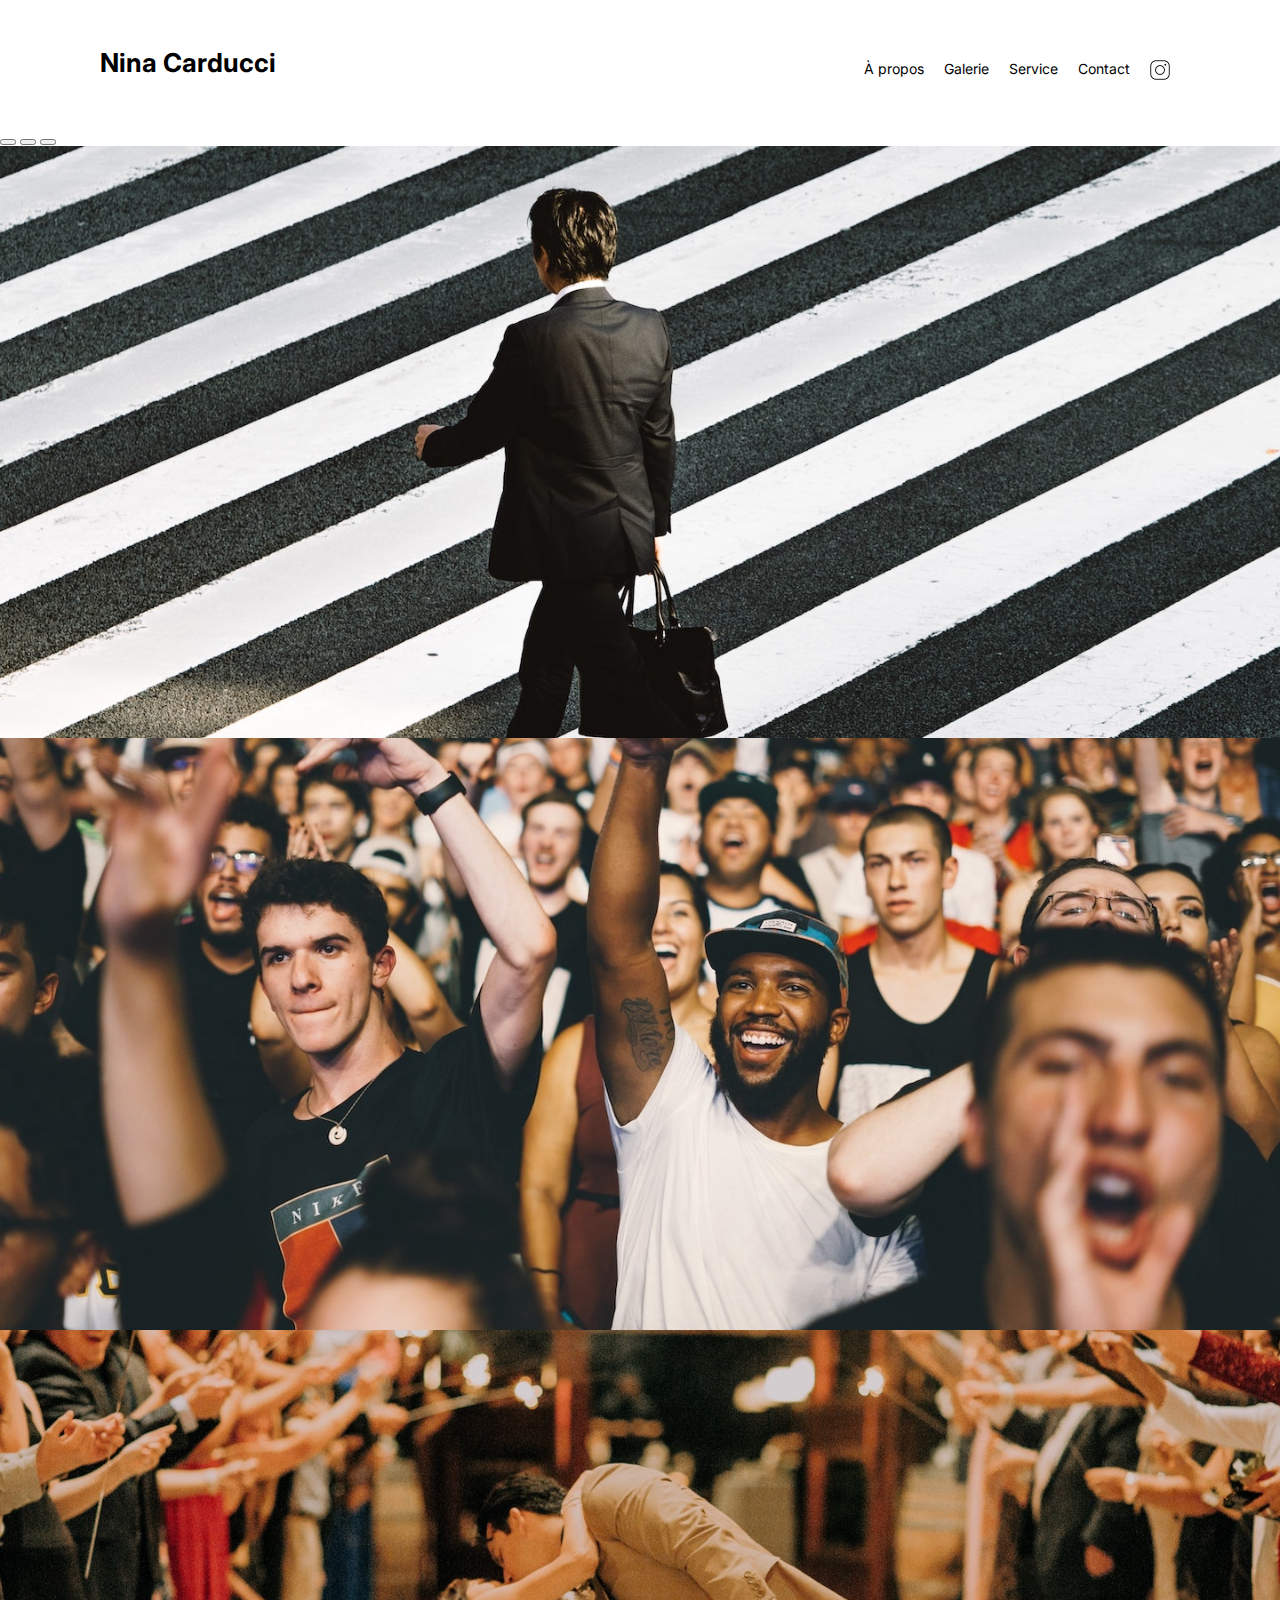
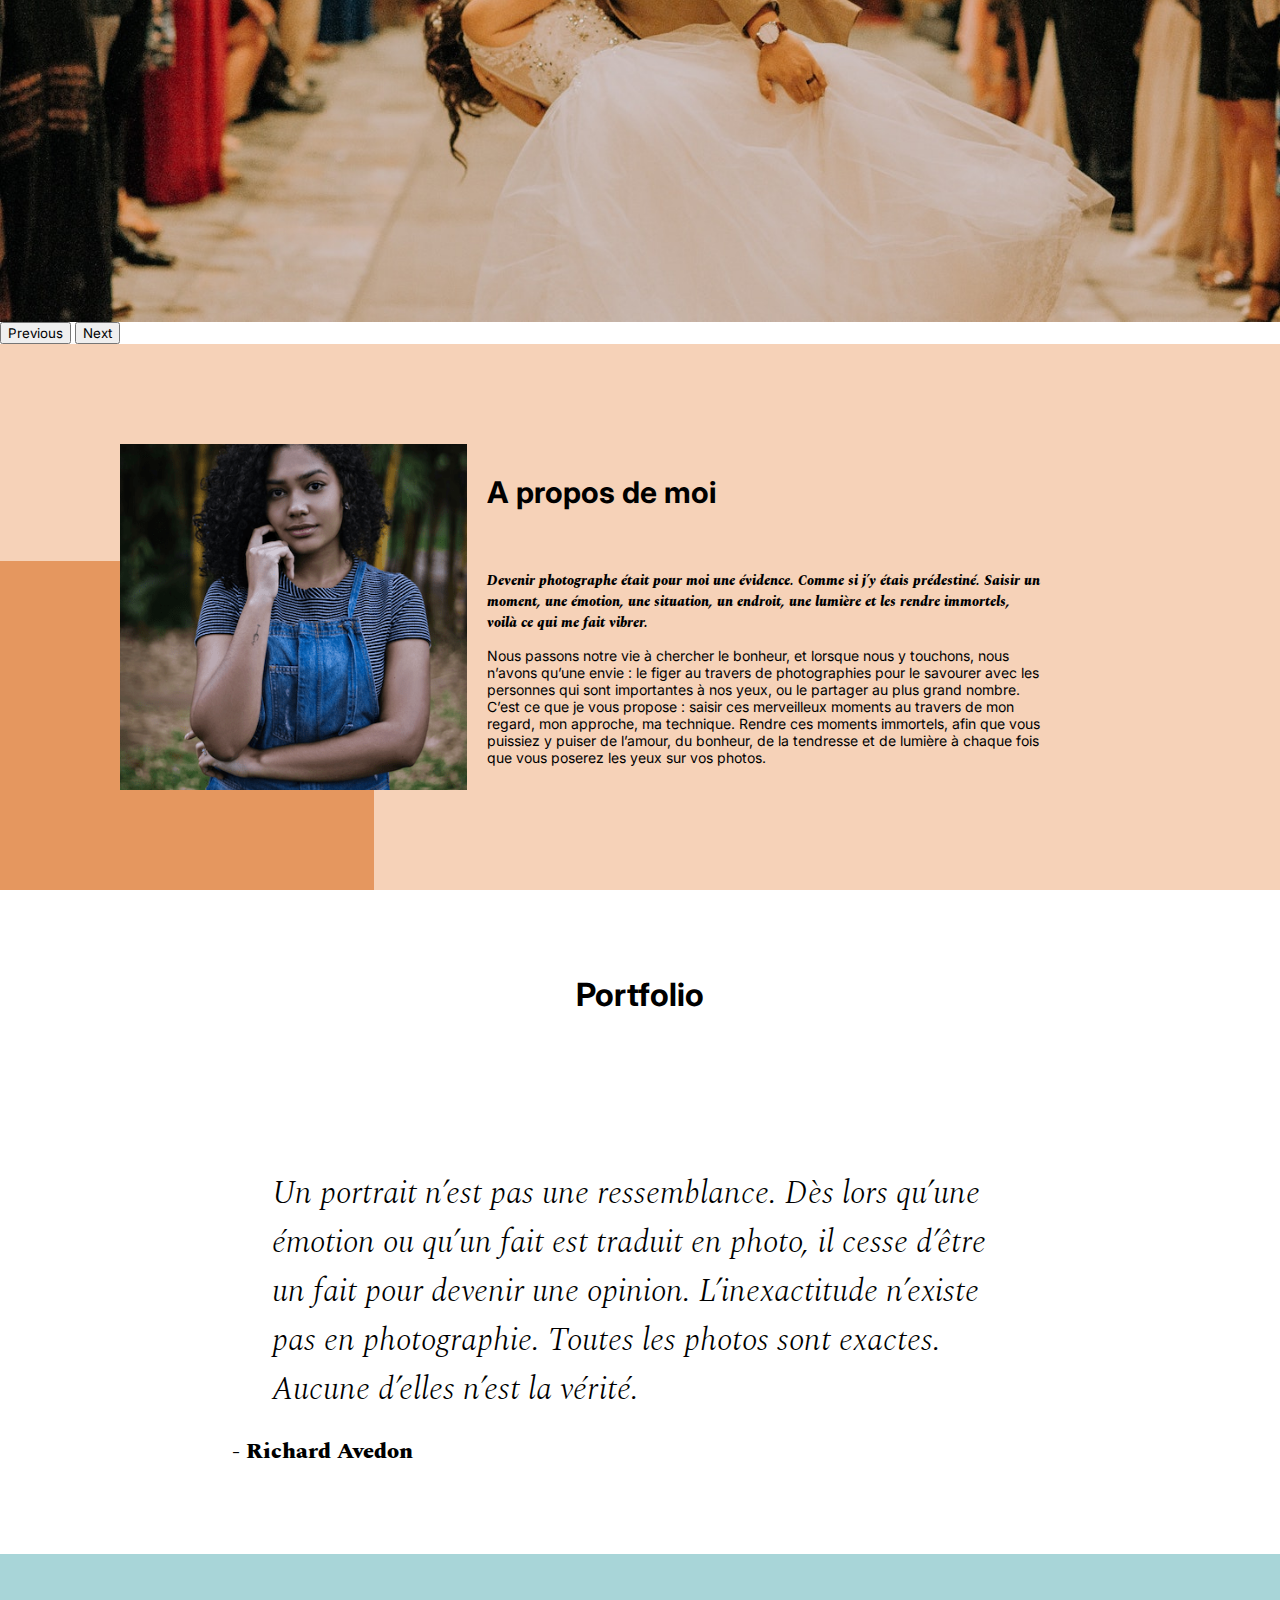
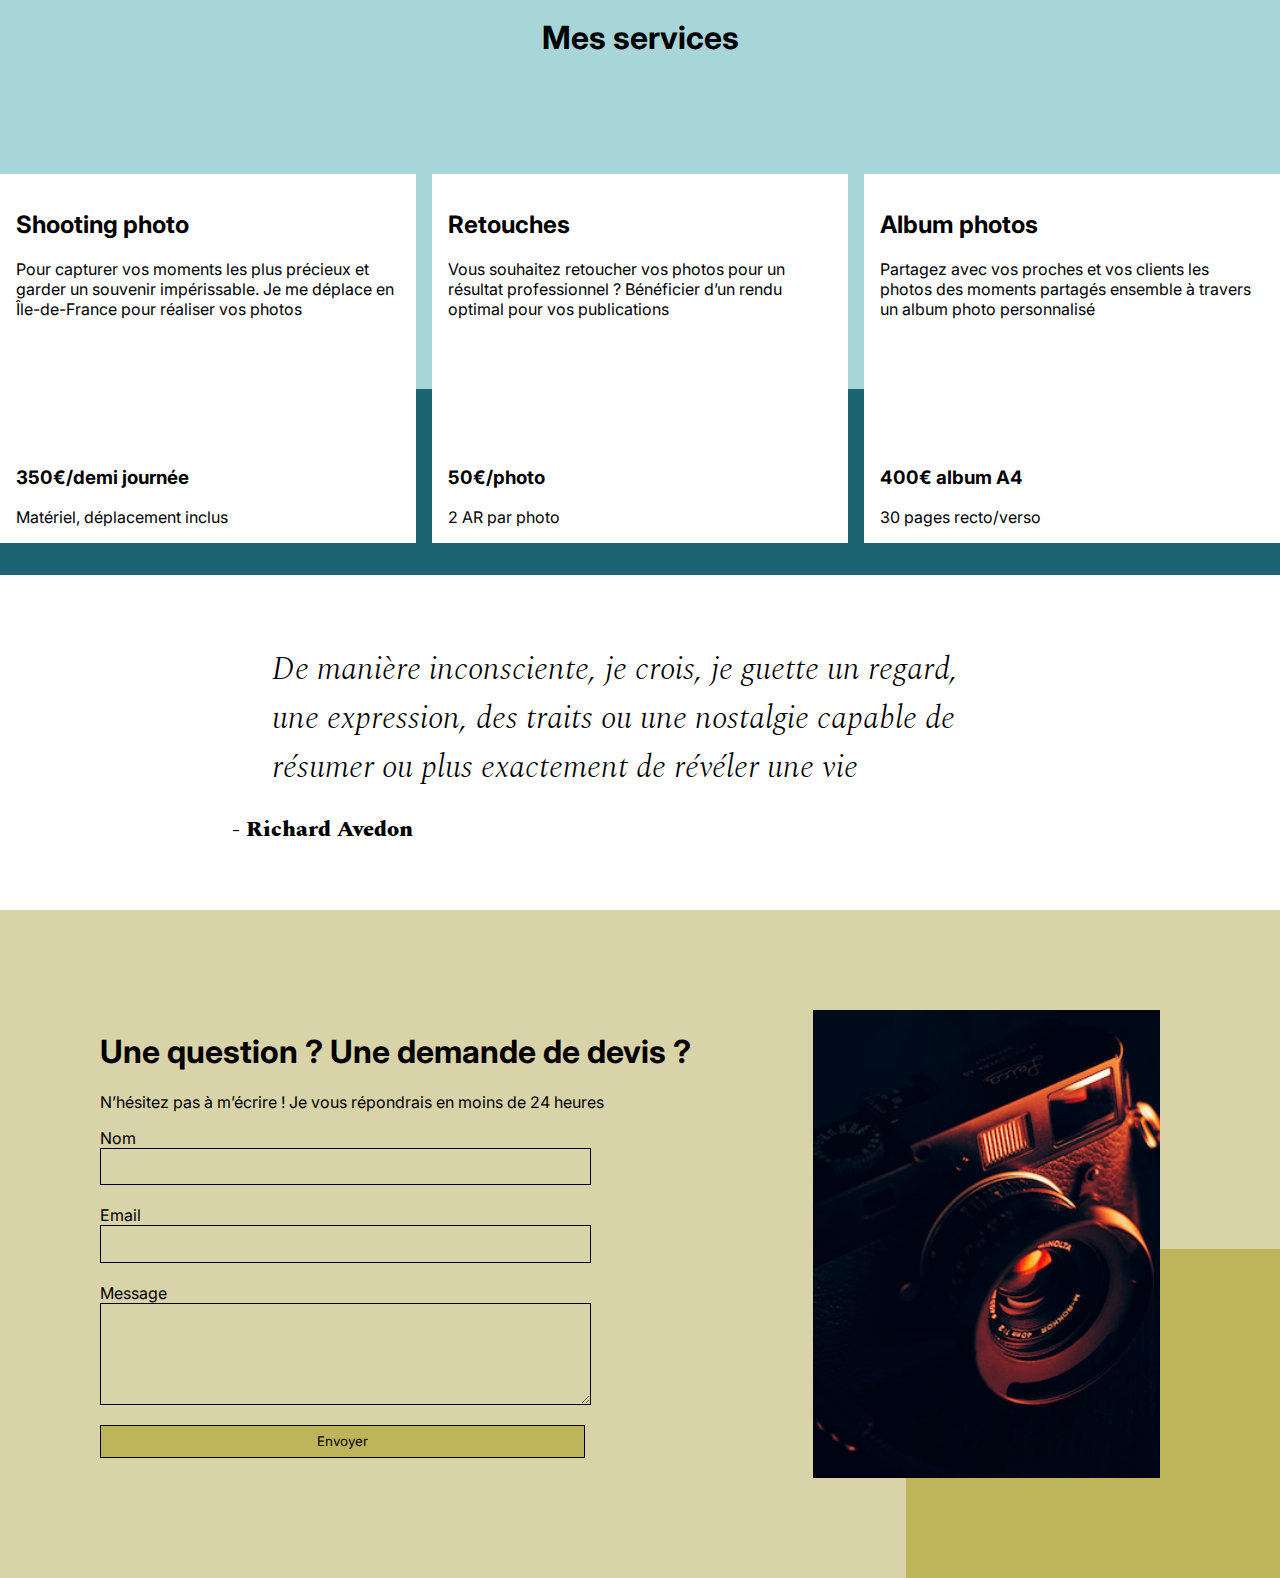
<file: index.html>
<!DOCTYPE html>
<html lang="fr">
  <head>
    <title>Nina Carducci - Photographe Bordeaux</title>
    <meta name="title" content="Nina Carducci - Photographe Bordeaux" />
    <meta
      name="description"
      content="Nina Carducci - Photographe professionnelle à Bordeaux"
    />
    <meta property="og:type" content="website" />
    <meta property="og:url" content="https://metatags.io/" />
    <meta property="og:title" content="Nina Carducci - Photographe Bordeaux" />
    <meta
      property="og:description"
      content="Nina Carducci - Photographe professionnelle à Bordeaux"
    />
    <meta
      property="og:image"
      content="https://metatags.io/images/meta-tags.png"
    />
    <meta property="twitter:card" content="summary_large_image" />
    <meta property="twitter:url" content="https://metatags.io/" />
    <meta
      property="twitter:title"
      content="Nina Carducci - Photographe Bordeaux"
    />
    <meta
      property="twitter:description"
      content="Nina Carducci - Photographe professionnelle à Bordeaux"
    />
    <meta
      property="twitter:image"
      content="https://metatags.io/images/meta-tags.png"
    />
    <meta charset="UTF-8" />
    <meta name="viewport" content="width=device-width, initial-scale=1.0" />
    <link rel="stylesheet" href="https://cdn.jsdelivr.net/npm/bootstrap@5.2.3/dist/css/bootstrap.min.css" integrity="sha384-rbsA2VBKQhggwzxH7pPCaAqO46MgnOM80zW1RWuH61DGLwZJEdK2Kadq2F9CUG65" crossorigin="anonymous">
    <link rel="stylesheet" href="./assets/style.min.css" />
    <link
      href="https://fonts.googleapis.com/css2?family=Inter&family=Spectral:ital,wght@0,400;1,300;1,400;1,800&display=swap"
      rel="stylesheet"
    />
    <script type="application/ld+json">
      {
      "@context": "http://schema.org",
      "@type": "LocalBusiness",
      "name": "Nina Carducci, photographe",
      "image": "https://nina-carducci.github.io/assets/images/nina.png",
      "url":"https://nina-carducci.github.io/",
      "priceRange": "50€ - 400€",
      "telephone": "0556677889",
      "address": {
      "@type": "PostalAddress",
      "streetAddress": "68 avenue Alsace-Lorraine",
      "addressLocality": "Bordeaux",
      "addressCountry": "FR",
      "postalCode": "33200"
      },
      "openingHoursSpecification": {
        "@type": "OpeningHoursSpecification",
        "dayOfWeek": {
          "@type": "DayOfWeek",
          "name": "Lundi, mardi, mercredi, jeudi, vendredi"
        },
        "opens": "10:00",
        "closes": "19:00"
        }
      }
      </script>
  </head>
  <body>
    <header>
      <div class="top-header">
        <h1 class="name">Nina Carducci</h1>
        <nav class="nav">
          <ul>
            <li><a href="#about">À propos</a></li>
            <li><a href="#gallery">Galerie</a></li>
            <li><a href="#services">Service</a></li>
            <li><a href="#contact">Contact</a></li>
            <li>
              <a
                class="social-link"
                href="https://www.instagram.com/ninacarducci.photo/?hl=fr"
                target="_blank"
              >
                <img
                  class="image"
                  loading="lazy"
                  src="assets/images/instagram.AVIF"
                  alt="logo Instagram"
              /></a>
            </li>
          </ul>
        </nav>
      </div>
    </header>
    <main>
      <article id="header">
        <div
          id="carouselExampleIndicators"
          class="carousel slide"
          data-bs-ride="carousel"
        >
          <div class="carousel-indicators">
            <button
              type="button"
              data-bs-target="#carouselExampleIndicators"
              data-bs-slide-to="0"
              class="active"
              aria-current="true"
              aria-label="Slide 1"
            ></button>
            <button
              type="button"
              data-bs-target="#carouselExampleIndicators"
              data-bs-slide-to="1"
              aria-label="Slide 2"
            ></button>
            <button
              type="button"
              data-bs-target="#carouselExampleIndicators"
              data-bs-slide-to="2"
              aria-label="Slide 3"
            ></button>
          </div>
          <div class="carousel-inner">
            <div class="carousel-item active">
              <img
                loading="eager"
                src="./assets/images/slider/man-walking.AVIF"
                class="image"
                alt="man crossing a street"
              />
            </div>
            <div class="carousel-item">
              <img
                loading="lazy"
                src="./assets/images/slider/crowd.AVIF"
                class="image"
                alt="supporters crowd"
              />
            </div>
            <div class="carousel-item">
              <img
                loading="lazy"
                src="./assets/images/slider/couple-kissing.AVIF"
                class="image"
                alt="married couple kissing"
              />
            </div>
          </div>
          <button
            class="carousel-control-prev"
            type="button"
            data-bs-target="#carouselExampleIndicators"
            data-bs-slide="prev"
          >
            <span class="carousel-control-prev-icon" aria-hidden="true"></span>
            <span class="visually-hidden">Previous</span>
          </button>
          <button
            class="carousel-control-next"
            type="button"
            data-bs-target="#carouselExampleIndicators"
            data-bs-slide="next"
          >
            <span class="carousel-control-next-icon" aria-hidden="true"></span>
            <span class="visually-hidden">Next</span>
          </button>
        </div>
      </article>
      <article id="about">
        <div class="picture left">
          <img
            class="image"
            loading="lazy"
            alt="Nina Carducci portrait"
            src="./assets/images/nina.AVIF"
          />
        </div>
        <div id="about-me">
          <h1 class="about-me-title">A propos de moi</h1>
          <p class="about-me-introduction">
            Devenir photographe était pour moi une évidence. Comme si j’y étais
            prédestiné. Saisir un moment, une émotion, une situation, un
            endroit, une lumière et les rendre immortels, voilà ce qui me fait
            vibrer.
          </p>
          <p>
            Nous passons notre vie à chercher le bonheur, et lorsque nous y
            touchons, nous n’avons qu’une envie : le figer au travers de
            photographies pour le savourer avec les personnes qui sont
            importantes à nos yeux, ou le partager au plus grand nombre. C’est
            ce que je vous propose : saisir ces merveilleux moments au travers
            de mon regard, mon approche, ma technique. Rendre ces moments
            immortels, afin que vous puissiez y puiser de l’amour, du bonheur,
            de la tendresse et de lumière à chaque fois que vous poserez les
            yeux sur vos photos.
          </p>
        </div>
      </article>
      <article id="gallery">
        <h1 class="title">Portfolio</h1>
        <div class="container py-3">
          <div class="gallery" style="display: none">
            <img
              loading="lazy"
              data-gallery-tag="Concert"
              class="gallery-item"
              src="./assets/images/gallery/concerts/concert.AVIF"
              alt="concert"
            />
            <img
              loading="lazy"
              data-gallery-tag="Entreprises"
              class="gallery-item"
              src="./assets/images/gallery/entreprise/gentleman.AVIF"
              alt="elegant man"
            />
            <img
              loading="lazy"
              data-gallery-tag="Entreprises"
              class="gallery-item"
              src="./assets/images/gallery/entreprise/smiling-woman.AVIF"
              alt="smiling woman"
            />
            <img
              loading="lazy"
              data-gallery-tag="Mariages"
              class="gallery-item"
              src="./assets/images/gallery/mariage/hands.AVIF"
              alt="hands touching"
            />
            <img
              loading="lazy"
              data-gallery-tag="Portrait"
              class="gallery-item"
              src="./assets/images/gallery/portraits/face.AVIF"
              alt="face with closed eyes"
            />
            <img
              loading="lazy"
              data-gallery-tag="Mariages"
              class="gallery-item"
              src="./assets/images/gallery/mariage/couple.AVIF"
              alt="married couple holding hands"
            />
            <img
              loading="lazy"
              data-gallery-tag="Portrait"
              class="gallery-item"
              src="./assets/images/gallery/portraits/woman-with-glasses.AVIF"
              alt="woman with glasses"
            />
            <img
              loading="lazy"
              data-gallery-tag="Concert"
              class="gallery-item"
              src="./assets/images/gallery/concerts/singer.AVIF"
              alt="singer on stage"
            />
            <img
              loading="lazy"
              data-gallery-tag="Entreprises"
              class="gallery-item"
              src="./assets/images/gallery/entreprise/laughing-woman.AVIF"
              alt="woman laughing"
            />
          </div>
        </div>
        <div class="quote">
          <figure>
            <blockquote>
              <h1 class="quote-text">
                Un portrait n’est pas une ressemblance. Dès lors qu’une émotion
                ou qu’un fait est traduit en photo, il cesse d’être un fait pour
                devenir une opinion. L’inexactitude n’existe pas en
                photographie. Toutes les photos sont exactes. Aucune d’elles
                n’est la vérité.
              </h1>
            </blockquote>
            <figcaption class="quote-author">- Richard Avedon</figcaption>
          </figure>
        </div>
      </article>
      <article id="services">
        <h1 class="title">Mes services</h1>
        <div class="container">
          <div class="service">
            <div class="service-description">
              <h2>Shooting photo</h2>
              <p>
                Pour capturer vos moments les plus précieux et garder un
                souvenir impérissable. Je me déplace en Île-de-France pour
                réaliser vos photos
              </p>
            </div>
            <div class="service-description">
              <h3>350€/demi journée</h3>
              <span>Matériel, déplacement inclus</span>
            </div>
          </div>
          <div class="service">
            <div class="service-description">
              <h2>Retouches</h2>
              <p>
                Vous souhaitez retoucher vos photos pour un résultat
                professionnel ? Bénéficier d’un rendu optimal pour vos
                publications
              </p>
            </div>
            <div class="service-description">
              <h3>50€/photo</h3>
              <span>2 AR par photo</span>
            </div>
          </div>
          <div class="service">
            <div class="service-description">
              <h2>Album photos</h2>
              <p>
                Partagez avec vos proches et vos clients les photos des moments
                partagés ensemble à travers un album photo personnalisé
              </p>
            </div>
            <div class="service-description">
              <h3>400€ album A4</h3>
              <span>30 pages recto/verso</span>
            </div>
          </div>
        </div>
      </article>
      <article class="quote">
        <figure>
          <blockquote>
            <h1 class="quote-text">
              De manière inconsciente, je crois, je guette un regard, une
              expression, des traits ou une nostalgie capable de résumer ou plus
              exactement de révéler une vie
            </h1>
          </blockquote>
          <figcaption class="quote-author">- Richard Avedon</figcaption>
        </figure>
      </article>
      <article id="contact">
        <div class="container">
          <div class="form-container">
            <h1>Une question ? Une demande de devis ?</h1>
            <p>
              N’hésitez pas à m’écrire ! Je vous répondrais en moins de 24
              heures
            </p>
            <form action="" method="post">
              <label for="nom">Nom</label>
              <input type="text" name="nom" id="nom" />
              <label for="email">Email</label>
              <input type="email" name="email" id="email" />
              <label for="message">Message</label>
              <textarea
                name="message"
                id="message"
                cols="30"
                rows="10"
              ></textarea>
              <input type="submit" value="Envoyer" />
            </form>
        </div>
        <div class="picture right">
          <img 
          class="image"
          loading="lazy" src="./assets/images/camera.AVIF" alt="camera" />
        </div>
      </article>
    </main>
    <footer></footer>
    <script src="https://cdn.jsdelivr.net/npm/bootstrap@5.2.3/dist/js/bootstrap.min.js" integrity="sha384-cuYeSxntonz0PPNlHhBs68uyIAVpIIOZZ5JqeqvYYIcEL727kskC66kF92t6Xl2V" crossorigin="anonymous"></script>
    <script src="https://cdn.jsdelivr.net/npm/bootstrap@5.2.3/dist/js/bootstrap.bundle.min.js" integrity="sha384-kenU1KFdBIe4zVF0s0G1M5b4hcpxyD9F7jL+jjXkk+Q2h455rYXK/7HAuoJl+0I4" crossorigin="anonymous"></script>
    <script src="https://code.jquery.com/jquery-3.7.1.min.js" integrity="sha256-/JqT3SQfawRcv/BIHPThkBvs0OEvtFFmqPF/lYI/Cxo=" crossorigin="anonymous"></script>
    <script async src="./assets/maugallery.js"></script>
    <script async src="./assets/scripts.js"></script>
  </body>
</html>
</file>
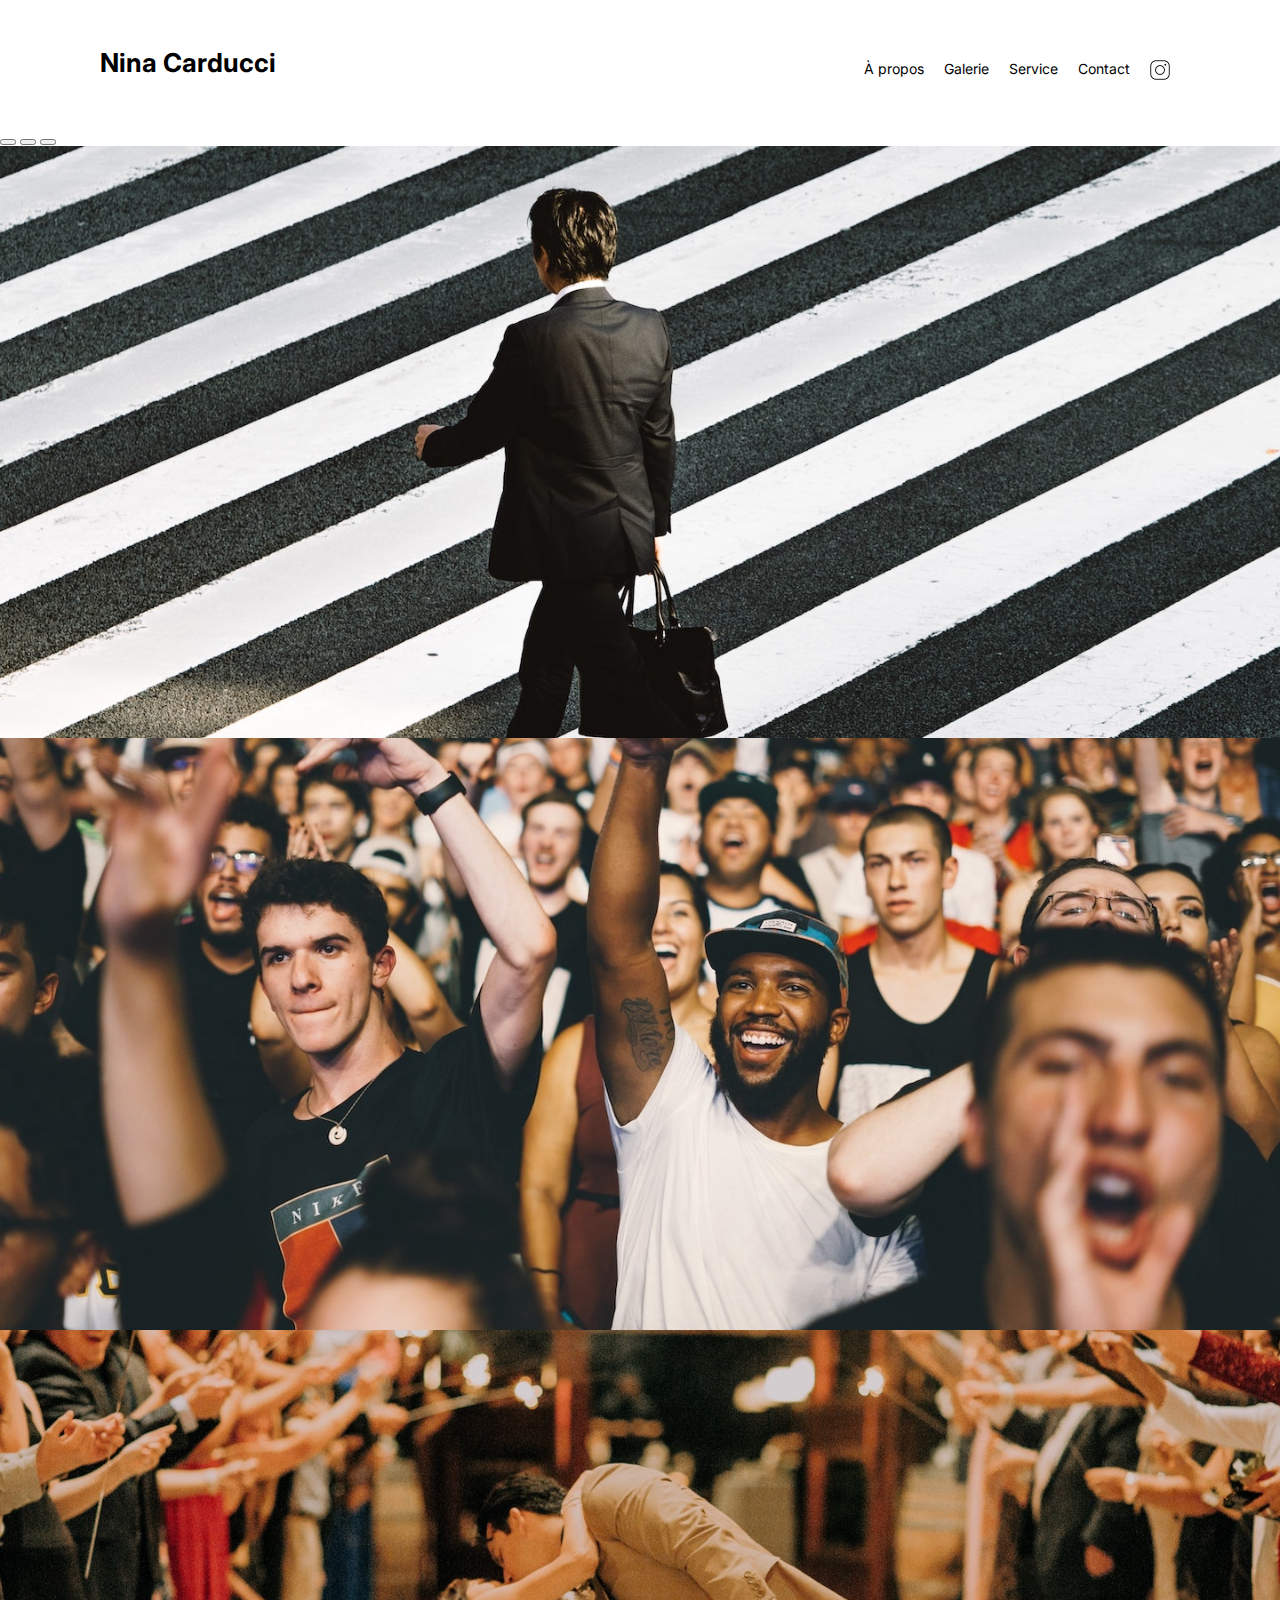
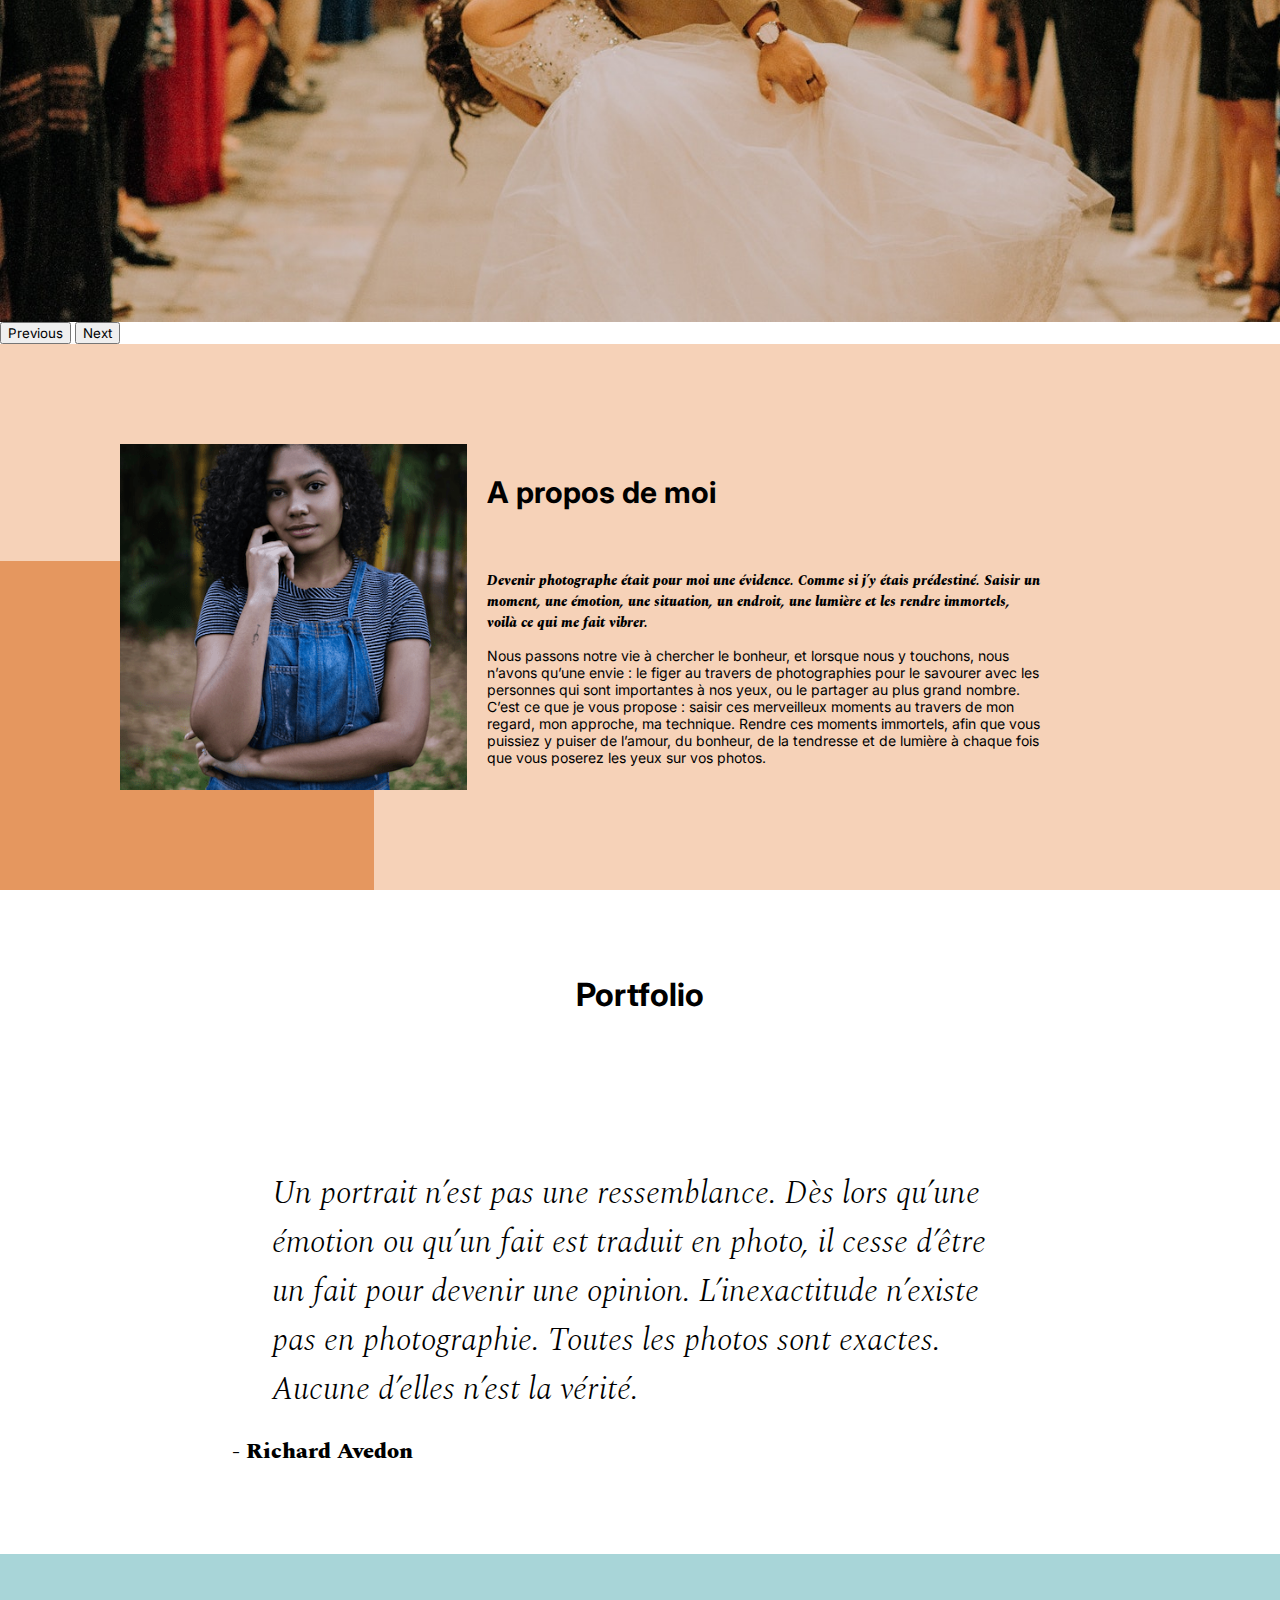
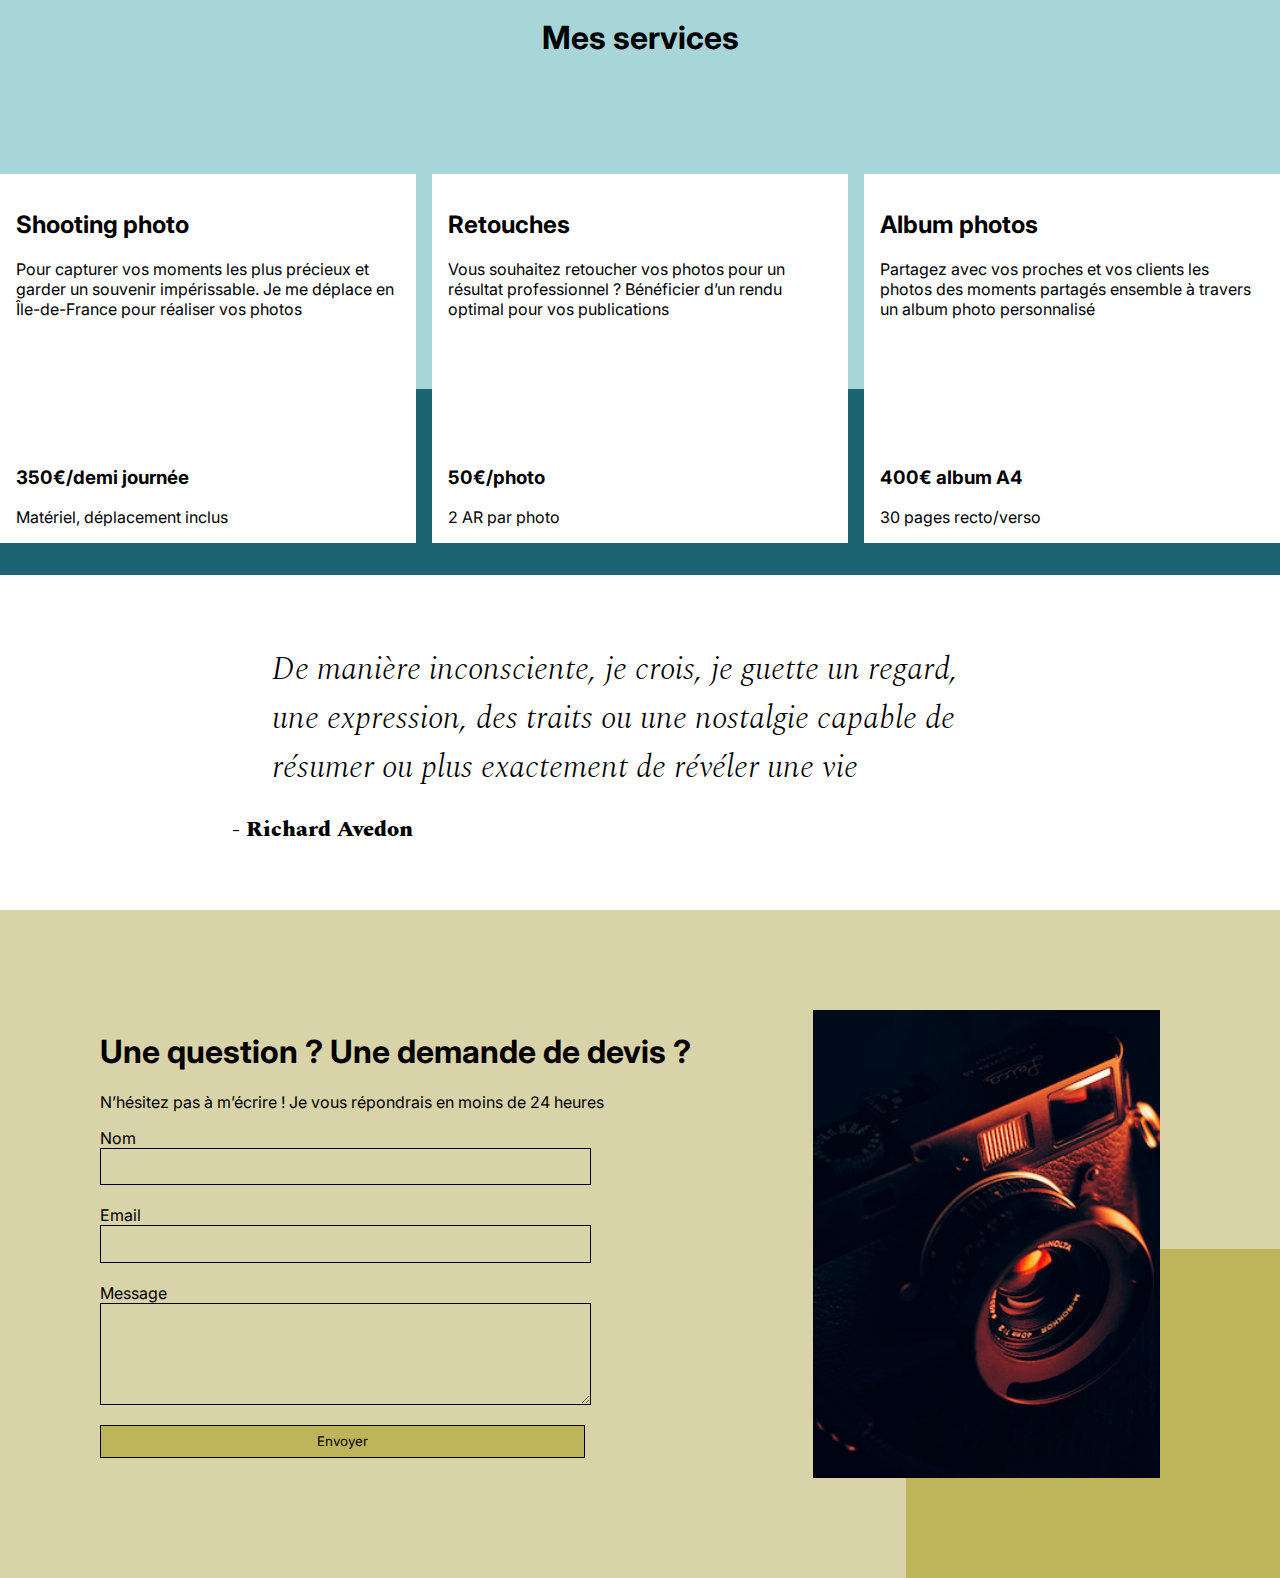
<file: index.min.html>
<!doctypehtml><html lang="fr"><title>Nina Carducci - Photographe Bordeaux</title><meta content="Nina Carducci - Photographe Bordeaux"name="title"><meta content="Nina Carducci - Photographe professionnelle à Bordeaux"name="description"><meta content="website"property="og:type"><meta content="https://metatags.io/"property="og:url"><meta content="Nina Carducci - Photographe Bordeaux"property="og:title"><meta content="Nina Carducci - Photographe professionnelle à Bordeaux"property="og:description"><meta content="https://metatags.io/images/meta-tags.png"property="og:image"><meta content="summary_large_image"property="twitter:card"><meta content="https://metatags.io/"property="twitter:url"><meta content="Nina Carducci - Photographe Bordeaux"property="twitter:title"><meta content="Nina Carducci - Photographe professionnelle à Bordeaux"property="twitter:description"><meta content="https://metatags.io/images/meta-tags.png"property="twitter:image"><meta charset="UTF-8"><meta content="width=device-width,initial-scale=1"name="viewport"><link href="https://cdn.jsdelivr.net/npm/bootstrap@5.2.3/dist/css/bootstrap.min.css"rel="stylesheet"crossorigin="anonymous"integrity="sha384-rbsA2VBKQhggwzxH7pPCaAqO46MgnOM80zW1RWuH61DGLwZJEdK2Kadq2F9CUG65"><link href="./assets/style.min.css"rel="stylesheet"><link href="https://fonts.googleapis.com/css2?family=Inter&family=Spectral:ital,wght@0,400;1,300;1,400;1,800&display=swap"rel="stylesheet"><script type="application/ld+json">{
    "@context": "http://schema.org",
    "@type": "LocalBusiness",
    "name": "Nina Carducci, photographe",
    "image": "https://nina-carducci.github.io/assets/images/nina.png",
    "url":"https://nina-carducci.github.io/",
    "priceRange": "50€ - 400€",
    "telephone": "0556677889",
    "address": {
    "@type": "PostalAddress",
    "streetAddress": "68 avenue Alsace-Lorraine",
    "addressLocality": "Bordeaux",
    "addressCountry": "FR",
    "postalCode": "33200"
    },
    "openingHoursSpecification": {
      "@type": "OpeningHoursSpecification",
      "dayOfWeek": {
        "@type": "DayOfWeek",
        "name": "Lundi, mardi, mercredi, jeudi, vendredi"
      },
      "opens": "10:00",
      "closes": "19:00"
      }
    }</script><header><div class="top-header"><h1 class="name">Nina Carducci</h1><nav class="nav"><ul><li><a href="#about">À propos</a><li><a href="#gallery">Galerie</a><li><a href="#services">Service</a><li><a href="#contact">Contact</a><li><a href="https://www.instagram.com/ninacarducci.photo/?hl=fr"class="social-link"target="_blank"><img alt="logo Instagram"class="image"loading="lazy"src="assets/images/instagram.AVIF"></a></ul></nav></div></header><main><article id="header"><div class="carousel slide"data-bs-ride="carousel"id="carouselExampleIndicators"><div class="carousel-indicators"><button data-bs-target="#carouselExampleIndicators"type="button"aria-label="Slide 1"data-bs-slide-to="0"aria-current="true"class="active"></button> <button data-bs-target="#carouselExampleIndicators"type="button"aria-label="Slide 2"data-bs-slide-to="1"></button> <button data-bs-target="#carouselExampleIndicators"type="button"aria-label="Slide 3"data-bs-slide-to="2"></button></div><div class="carousel-inner"><div class="carousel-item active"><img alt="man crossing a street"class="image"loading="eager"src="./assets/images/slider/man-walking.AVIF"></div><div class="carousel-item"><img alt="supporters crowd"class="image"loading="lazy"src="./assets/images/slider/crowd.AVIF"></div><div class="carousel-item"><img alt="married couple kissing"class="image"loading="lazy"src="./assets/images/slider/couple-kissing.AVIF"></div></div><button data-bs-target="#carouselExampleIndicators"type="button"class="carousel-control-prev"data-bs-slide="prev"><span class="carousel-control-prev-icon"aria-hidden="true"></span> <span class="visually-hidden">Previous</span></button> <button data-bs-target="#carouselExampleIndicators"type="button"class="carousel-control-next"data-bs-slide="next"><span class="carousel-control-next-icon"aria-hidden="true"></span> <span class="visually-hidden">Next</span></button></div></article><article id="about"><div class="picture left"><img alt="Nina Carducci portrait"class="image"loading="lazy"src="./assets/images/nina.AVIF"></div><div id="about-me"><h1 class="about-me-title">A propos de moi</h1><p class="about-me-introduction">Devenir photographe était pour moi une évidence. Comme si j’y étais prédestiné. Saisir un moment, une émotion, une situation, un endroit, une lumière et les rendre immortels, voilà ce qui me fait vibrer.<p>Nous passons notre vie à chercher le bonheur, et lorsque nous y touchons, nous n’avons qu’une envie : le figer au travers de photographies pour le savourer avec les personnes qui sont importantes à nos yeux, ou le partager au plus grand nombre. C’est ce que je vous propose : saisir ces merveilleux moments au travers de mon regard, mon approche, ma technique. Rendre ces moments immortels, afin que vous puissiez y puiser de l’amour, du bonheur, de la tendresse et de lumière à chaque fois que vous poserez les yeux sur vos photos.</div></article><article id="gallery"><h1 class="title">Portfolio</h1><div class="container py-3"><div class="gallery"style="display:none"><img alt="concert"class="gallery-item"loading="lazy"src="./assets/images/gallery/concerts/concert.AVIF"data-gallery-tag="Concert"> <img alt="elegant man"class="gallery-item"loading="lazy"src="./assets/images/gallery/entreprise/gentleman.AVIF"data-gallery-tag="Entreprises"> <img alt="smiling woman"class="gallery-item"loading="lazy"src="./assets/images/gallery/entreprise/smiling-woman.AVIF"data-gallery-tag="Entreprises"> <img alt="hands touching"class="gallery-item"loading="lazy"src="./assets/images/gallery/mariage/hands.AVIF"data-gallery-tag="Mariages"> <img alt="face with closed eyes"class="gallery-item"loading="lazy"src="./assets/images/gallery/portraits/face.AVIF"data-gallery-tag="Portrait"> <img alt="married couple holding hands"class="gallery-item"loading="lazy"src="./assets/images/gallery/mariage/couple.AVIF"data-gallery-tag="Mariages"> <img alt="woman with glasses"class="gallery-item"loading="lazy"src="./assets/images/gallery/portraits/woman-with-glasses.AVIF"data-gallery-tag="Portrait"> <img alt="singer on stage"class="gallery-item"loading="lazy"src="./assets/images/gallery/concerts/singer.AVIF"data-gallery-tag="Concert"> <img alt="woman laughing"class="gallery-item"loading="lazy"src="./assets/images/gallery/entreprise/laughing-woman.AVIF"data-gallery-tag="Entreprises"></div></div><div class="quote"><figure><blockquote><h1 class="quote-text">Un portrait n’est pas une ressemblance. Dès lors qu’une émotion ou qu’un fait est traduit en photo, il cesse d’être un fait pour devenir une opinion. L’inexactitude n’existe pas en photographie. Toutes les photos sont exactes. Aucune d’elles n’est la vérité.</h1></blockquote><figcaption class="quote-author">- Richard Avedon</figcaption></figure></div></article><article id="services"><h1 class="title">Mes services</h1><div class="container"><div class="service"><div class="service-description"><h2>Shooting photo</h2><p>Pour capturer vos moments les plus précieux et garder un souvenir impérissable. Je me déplace en Île-de-France pour réaliser vos photos</div><div class="service-description"><h3>350€/demi journée</h3><span>Matériel, déplacement inclus</span></div></div><div class="service"><div class="service-description"><h2>Retouches</h2><p>Vous souhaitez retoucher vos photos pour un résultat professionnel ? Bénéficier d’un rendu optimal pour vos publications</div><div class="service-description"><h3>50€/photo</h3><span>2 AR par photo</span></div></div><div class="service"><div class="service-description"><h2>Album photos</h2><p>Partagez avec vos proches et vos clients les photos des moments partagés ensemble à travers un album photo personnalisé</div><div class="service-description"><h3>400€ album A4</h3><span>30 pages recto/verso</span></div></div></div></article><article class="quote"><figure><blockquote><h1 class="quote-text">De manière inconsciente, je crois, je guette un regard, une expression, des traits ou une nostalgie capable de résumer ou plus exactement de révéler une vie</h1></blockquote><figcaption class="quote-author">- Richard Avedon</figcaption></figure></article><article id="contact"><div class="container"><div class="form-container"><h1>Une question ? Une demande de devis ?</h1><p>N’hésitez pas à m’écrire ! Je vous répondrais en moins de 24 heures<form action=""method="post"><label for="nom">Nom</label> <input id="nom"name="nom"> <label for="email">Email</label> <input id="email"name="email"type="email"> <label for="message">Message</label> <textarea cols="30"id="message"name="message"rows="10"></textarea> <input type="submit"value="Envoyer"></form></div><div class="picture right"><img alt="camera"class="image"loading="lazy"src="./assets/images/camera.AVIF"></div></article></main><footer></footer><script src="https://cdn.jsdelivr.net/npm/bootstrap@5.2.3/dist/js/bootstrap.min.js"crossorigin="anonymous"integrity="sha384-cuYeSxntonz0PPNlHhBs68uyIAVpIIOZZ5JqeqvYYIcEL727kskC66kF92t6Xl2V"></script><script src="https://cdn.jsdelivr.net/npm/bootstrap@5.2.3/dist/js/bootstrap.bundle.min.js"crossorigin="anonymous"integrity="sha384-kenU1KFdBIe4zVF0s0G1M5b4hcpxyD9F7jL+jjXkk+Q2h455rYXK/7HAuoJl+0I4"></script><script src="https://code.jquery.com/jquery-3.7.1.min.js"crossorigin="anonymous"integrity="sha256-/JqT3SQfawRcv/BIHPThkBvs0OEvtFFmqPF/lYI/Cxo="></script><script src="./assets/maugallery.js"async></script><script src="./assets/scripts.js"async></script>
</file>
<file: assets/style.min.css>
body{max-width:1920px;margin:auto}*{font-family:'Inter';font-style:normal}.top-header{background-color:#fff;position:sticky;top:0;z-index:1000;display:flex;justify-content:space-between;padding-inline:100px;padding-block:30px;align-items:center}.top-header .name{font-size:26px}.nav ul{display:flex;list-style-type:none;font-size:14px;margin-bottom:0}.nav li{padding-inline:10px}.nav a{text-decoration:none;color:#000}.social-link img{width:20px}#about{display:flex;background-color:#f6d2b8;padding-inline:100px;padding-block:100px;position:relative}.picture.left:before{content:' ';background-color:#e5975f;width:374px;height:329px;position:absolute;bottom:0;left:0;z-index:-1}.picture{flex:1;margin:0 20px;z-index:0}.picture img{width:100%}#about-me{flex:2}.about-me-title{margin-top:1em;margin-bottom:60px;font-size:30px}.about-me-introduction{font-family:'Spectral';font-weight:800;font-style:italic;width:60%}#about-me p{width:80%;font-size:14px}.title{text-align:center;padding-block:2em}
.image{display:block;height:100%;width:100%;object-fit:cover}.gallery .nav{justify-content:center}.nav-pills .nav-link.active,.nav-pills .show>.nav-link{color:#fff;background-color:#113946;border-radius:0}.nav-pills .nav-link{color:#000;cursor:pointer}.item-column{position:relative;margin-bottom:0 !important;padding:0}.item-column:after{content:"";display:block;padding-bottom:100%}.gallery-item{position:absolute;width:100%;height:100%;object-fit:cover;padding:.5em}.mg-prev,.mg-next{width:30px;height:30px;border-radius:0;justify-content:center;align-items:center;display:flex;font-size:24px}.quote{font-family:'Spectral';font-style:italic;width:70%;margin:auto;padding-block:3em}.quote-text{font-family:Spectral;font-style:italic;font-weight:300}.quote-author{font-family:Spectral;font-weight:800;font-size:22px}#services{margin:auto;background-color:#a8d5d8;position:relative}#services .container:before{content:' ';background-color:#1c6474;position:absolute;width:100%;height:30%;bottom:0;left:0;z-index:0}
#services .container{justify-content:space-between;display:flex;padding:2em 0}.service{background-color:#fff;max-width:390px;width:30%;height:337px;padding:1em;display:flex;flex-direction:column;justify-content:space-between;z-index:1}#contact{margin:auto;background-color:#d8d3a8;position:relative;padding-inline:100px;padding-block:100px}#contact .container{display:flex}.picture.right:before{content:' ';background-color:#beb45a;width:374px;height:329px;position:absolute;bottom:0;right:0;z-index:-1}.form-container{flex:2}form{display:flex;flex-direction:column;width:70%;align-items:flex-start}form input{width:100%;background-color:transparent;border:solid 1px;height:2.5em;margin-bottom:20px}form textarea{width:100%;background-color:transparent;border:solid 1px;height:5em;line-height:2.5em;font-size:1.2em;margin-bottom:20px}input[type=submit]{background-color:#beb45a;padding:.5em 1em}@media all and (max-width:1180px){.picture{flex:2}#about,#contact .container{align-items:center}
.about-me-title{margin-top:0;margin-bottom:1em}#about-me h6,#about-me p{width:100%}}@media all and (max-width:1000px){#about{flex-direction:column}.picture{width:50%}.picture.left:before{width:100%;height:30%;position:absolute;bottom:auto;top:0;left:0;z-index:-1}.about-me-title{text-align:center;margin-top:1em}#services .container{flex-direction:column}.service{width:100%;max-width:100%;height:auto;margin:2em 0}.service-description{margin-bottom:1em}#services .container:before{width:30%;height:100%;bottom:0;right:0;left:auto;z-index:0}#contact .container{flex-direction:column}#contact .picture.right{margin-top:1em}.picture.right:before{width:100%;height:30%;position:absolute;bottom:0;right:0;z-index:-1}}@media all and (max-width:650px){.top-header{flex-direction:column;padding-inline:0}.top-header .nav,.top-header .nav ul{width:100%;padding:0}.top-header .nav li{flex:1;padding-block:1em;text-align:center}.picture.left:before,.picture.right:before{height:150px}#services .container{align-items:center}
.service{max-width:90%}#about,#contact{padding-inline:2em;padding-block:2em}form{width:100%}.picture{width:80%}}
</file>
